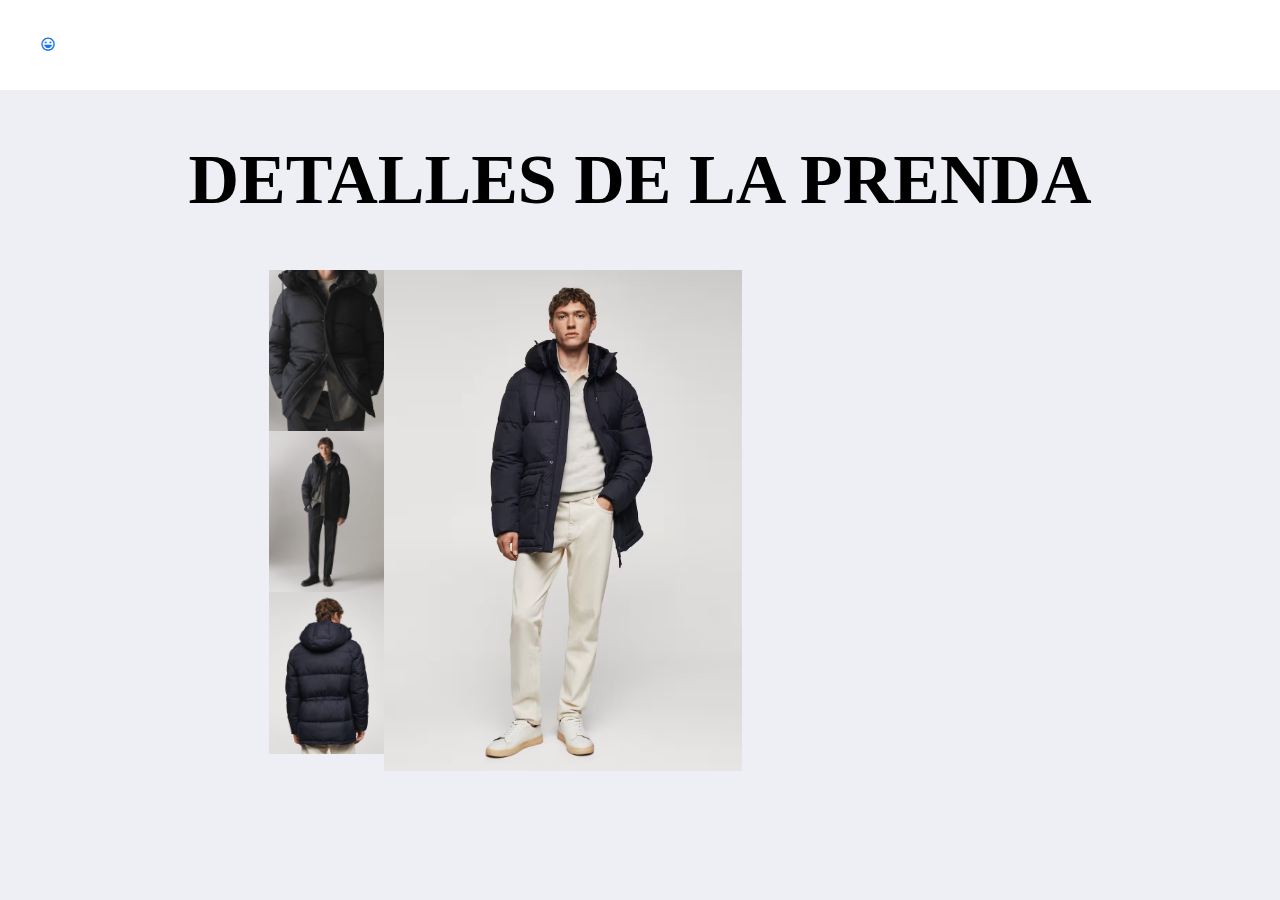
<file: a1.html>
<!DOCTYPE html>
<html lang="en">
<head>
    <meta charset="UTF-8">
    <meta name="viewport" content="width=device-width, initial-scale=1.0">
    <link rel="stylesheet" href="style/style.css">
    <link rel="stylesheet" href="https://unpkg.com/boxicons@latest/css/boxicons.min.css">
    <title>Dashboard</title>
</head>
<body>
    <main>
        <header>
            <nav class="first-menu">
                <ul>
                    <li><div><i class='bx bx-happy-alt' style="color: #1675F1 ;"></i>
                        </div>
                        <ul>
                            <li><div class="boton-first">
                                <div><i class='bx bx-border-all bx-rotate-90' style='color:#ffffff'  ></i></div>
                                <div><H3><a href="index.html">INICIO</a></H3></div>

                            
                            </li>
                        </header>
                        <h1 class="encabezado">DETALLES DE LA PRENDA</h1>
                        <div class="galeria_detalles">
                            <div class="grid-item">
                                <div class="fotos">
                                    <img src="img/a1.avif" alt="" width="30%">
                                    <img src="img/a1.1.avif" alt="" width="30%">
                                    <img src="img/a1.2.avif" alt="" width="30%">
                                </div>
            
                                <div class="foto_galeria_prendas"><img src="img/a1.3.avif" width="40%" ></img></div>
                               
                                    </div>
                                    
                                </div>
        
                            </div> 
                        </div>
</file>
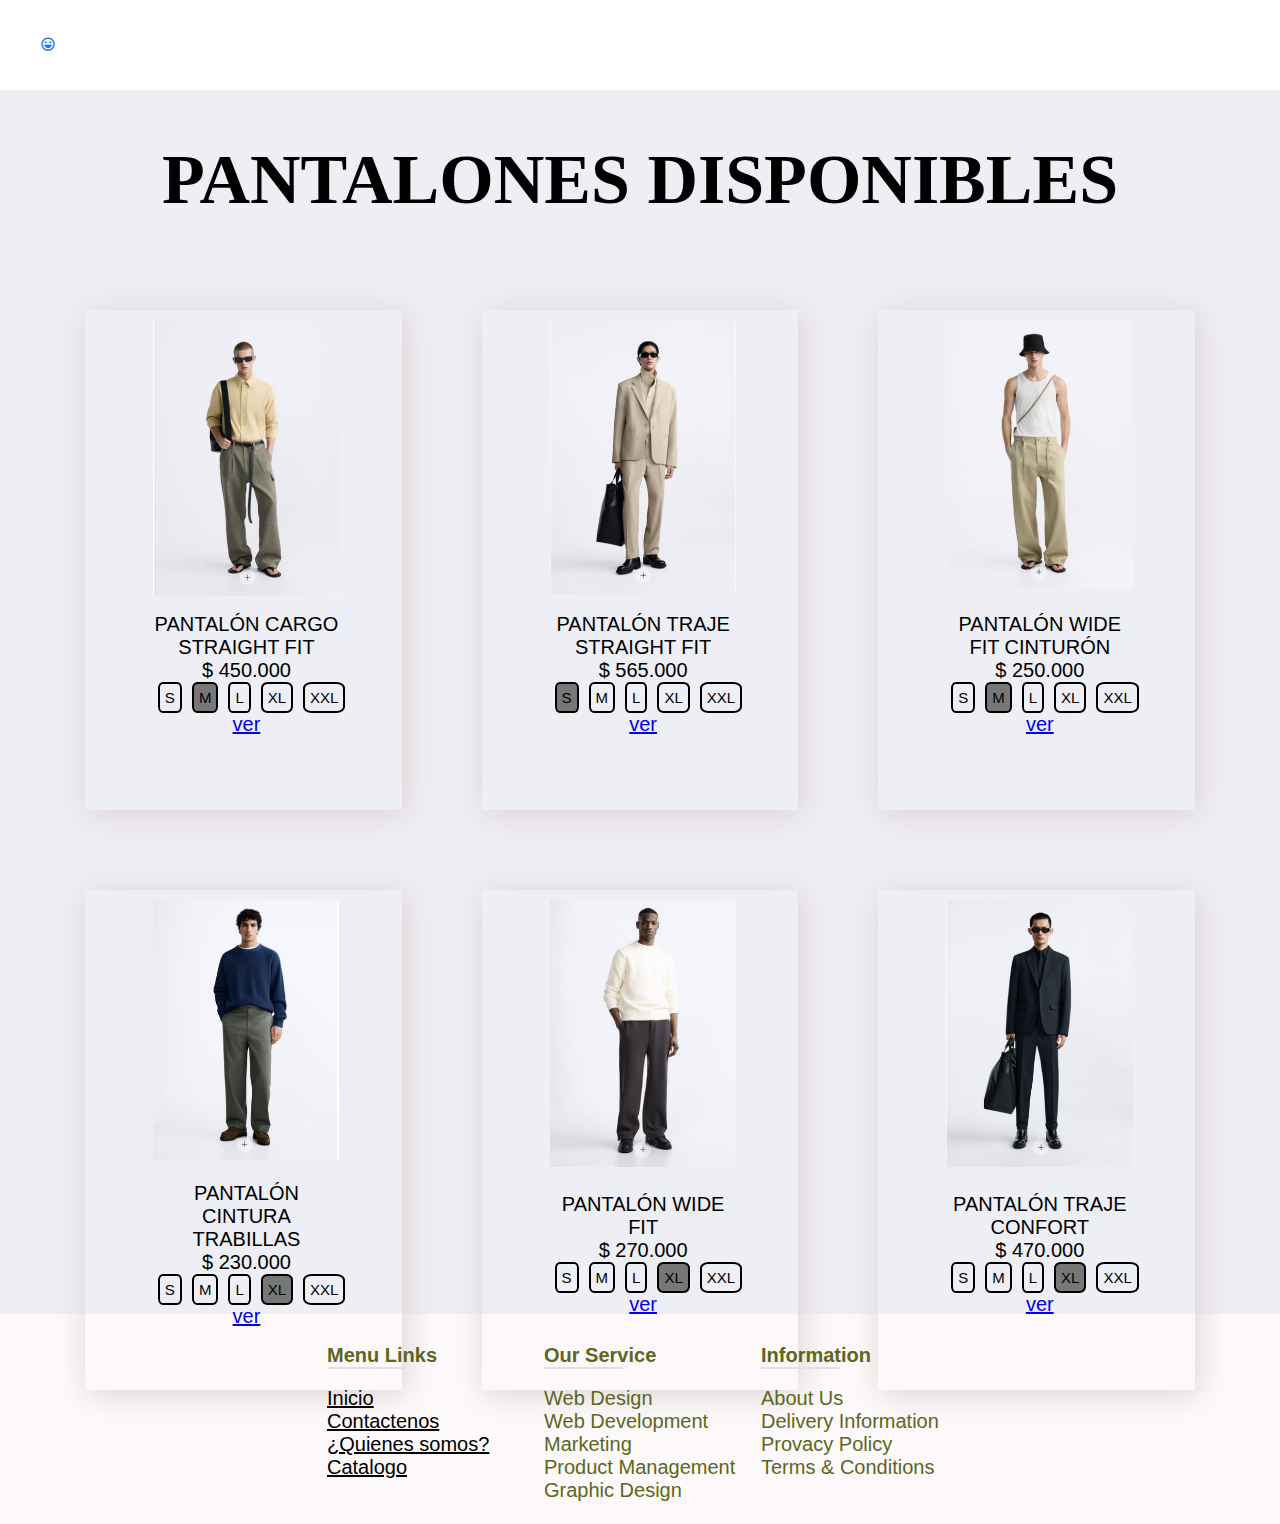
<file: pantalones.html>
<!DOCTYPE html>
<html lang="en">
<head>
    <meta charset="UTF-8">
    <meta name="viewport" content="width=device-width, initial-scale=1.0">
    <link rel="stylesheet" href="style/style.css">
    <link rel="stylesheet" href="https://unpkg.com/boxicons@latest/css/boxicons.min.css">
    <title>Dashboard</title>
</head>
<body>
    <main>
        <header>
            <nav class="first-menu">
                <ul>
                    <li><div><i class='bx bx-happy-alt' style="color: #1675F1 ;"></i>
                        </div>
                        <ul>
                            <li><div class="boton-first">
                                <div><i class='bx bx-border-all bx-rotate-90' style='color:#ffffff'  ></i></div>
                                <div><H3><a href="index.html">INICIO</a></H3></div>

                            
                            </li>
                            
                            
                            <p class="subt">MAIN</p>
                            <li><div class="botones">
                                <i class='bx bx-windows' ></i>
                                <a href="abrigos.html"><h3>Abrigos</h3></a>
                            </div></li>
                            <li><div class="botones">
                                <i class='bx bx-chart' ></i>
                                <a href="camisas.html"><h3>Camisas</h3></a>
                            </div></li>
                            <li><div class="botones">
                                <i class='bx bx-customize'></i>
                                <a href="pantalones.html"><h3>Pantalones</h3></a>
                            </div></li>
                            <br>
                            <br>
                            <li><div class="botones">
                                <i class='bx bx-table'></i>
                                <a href="carritos.html"><h3>Carritos</h3></a>
                            </div></li>
                            <p class="subt">campus 2024</p>
                            </div></li>
                          
                        </ul>
                    </li>
                </ul>
            </nav>
        </header>

        <!-- seccion -->
        <h1 class="encabezado">PANTALONES DISPONIBLES</h1>
        <div class="galeria_principal-cat">
            <div class="grid-item-cat">
                <div class="foto-galeria-cat"><img src="img/Captura de pantalla 2024-02-08 095520.png" width="90%" ></img></div>
                <div class="detalles-foto-cat">
                    <span class="titulo-detalles-cat">PANTALÓN CARGO STRAIGHT FIT</span>
                    <span class="precio-cat">$ 450.000 </span>
                    <div class="tallas-cat">
                        <p class="talla-cat">S</p>
                        <p class="talla-cat" style="background-color:#787777; color: black">M</p>
                        <p class="talla-cat">L</p>
                        <p class="talla-cat">XL</p>
                        <p class="talla-cat">XXL</p>
                    </div>
                <div class="boton"><a href="d1.html">ver</a></div>    
                </div>
            </div>
            <div class="grid-item-cat">
                <div class="foto-galeria-cat"><img src="img/Captura de pantalla 2024-02-08 095613.png" width="90%"></img></div>
                <div class="detalles-foto-cat">
                    <span class="titulo-detalles-cat">PANTALÓN TRAJE STRAIGHT FIT</span>
                    <span class="precio-cat">$ 565.000 </span>
                    <div class="tallas-cat">
                        <p class="talla-cat"style="background-color:#787777; color: black">S</p>
                        <p class="talla-cat">M</p>
                        <p class="talla-cat">L</p>
                        <p class="talla-cat">XL</p>
                        <p class="talla-cat">XXL</p>
                    </div> 
                    <div class="boton"><a href="d2.html">ver</a></div>  
                </div>
            </div>
            <div class="grid-item-cat">
                <div class="foto-galeria-cat"><img src="img/Captura de pantalla 2024-02-08 095529.png" width="90%"></img></div>
                <div class="detalles-foto-cat">
                    <span class="titulo-detalles-cat">PANTALÓN WIDE FIT CINTURÓN</span>
                    <span class="precio-cat">$ 250.000 </span>
                    <div class="tallas-cat">
                        <p class="talla-cat">S</p>
                        <p class="talla-cat" style="background-color:#787777; color: black">M</p>
                        <p class="talla-cat">L</p>
                        <p class="talla-cat">XL</p>
                        <p class="talla-cat">XXL</p>
                    </div> 
                    <div class="boton"><a href="d3.html">ver</a></div>  
                </div>
            </div>
            <div class="grid-item-cat">
                <div class="foto-galeria-cat"><img src="img/Captura de pantalla 2024-02-08 095546.png" width="90%"></img></div>
                <div class="detalles-foto-cat">
                    <span class="titulo-detalles-cat">PANTALÓN CINTURA TRABILLAS</span>
                    <span class="precio-cat">$ 230.000 </span>
                    <div class="tallas-cat">
                        <p class="talla-cat">S</p>
                        <p class="talla-cat">M</p>
                        <p class="talla-cat">L</p>
                        <p class="talla-cat"style="background-color:#787777; color: black">XL</p>
                        <p class="talla-cat">XXL</p>
                    </div> 
                    <div class="boton"><a href="d4.html">ver</a></div>  
                </div>
            </div>
            <div class="grid-item-cat">
                <div class="foto-galeria-cat"><img src="img/Captura de pantalla 2024-02-08 095555.png" width="90%" ></img></div>
                <div class="detalles-foto-cat">
                    <span class="titulo-detalles-cat">PANTALÓN WIDE FIT</span>
                    <span class="precio-cat">$ 270.000 </span>
                    <div class="tallas-cat">
                        <p class="talla-cat">S</p>
                        <p class="talla-cat">M</p>
                        <p class="talla-cat">L</p>
                        <p class="talla-cat"style="background-color:#787777; color: black">XL</p>
                        <p class="talla-cat">XXL</p>
                    </div> 
                    <div class="boton"><a href="d4.html">ver</a></div>  
                </div>
            </div>
            <div class="grid-item-cat">
                <div class="foto-galeria-cat"><img src="img/Captura de pantalla 2024-02-08 095605.png" width="90%"></img></div>
                <div class="detalles-foto-cat">
                    <span class="titulo-detalles-cat">PANTALÓN TRAJE CONFORT</span>
                    <span class="precio-cat">$ 470.000 </span>
                    <div class="tallas-cat">
                        <p class="talla-cat">S</p>
                        <p class="talla-cat">M</p>
                        <p class="talla-cat">L</p>
                        <p class="talla-cat"style="background-color:#787777; color: black">XL</p>
                        <p class="talla-cat">XXL</p>
                    </div> 
                    <div class="boton"><a href="d4.html">ver</a></div>  
                </div>
            </div>
        </div>
    
</body> 
<!-- pie de pagina -->
<footer id="2">
    <div class="contenedor2">
        <div class="conten-pie">
            <p><b>Menu Links</b></p>
            <hr>
            <br>
            <a href="">Inicio</a>
            <a href="">Contactenos</a>
            <a href="">¿Quienes somos?</a>
            <a href="">Catalogo</a>
        </div>
        <div class="conten-pie">
            <p><b>Our Service</b></p>
            <hr>
            <br>
            <p>Web Design</p>
            <p>Web Development</p>
            <p>Marketing</p>
            <p>Product Management</p>
            <p>Graphic Design</p>
        </div>
        <div class="conten-pie">
            <p><b>Information</b></p>
            <hr>
            <br>
            <p>About Us</p>
            <p>Delivery Information</p>
            <p>Provacy Policy</p>
            <p>Terms & Conditions</p>
        </div>
    </div>
</footer>

</main>
</body>
</html>
</file>
<file: style/style.css>
*{
    margin: 0;
    font-family:'Gill Sans', 'Gill Sans MT', Calibri, 'Trebuchet MS', sans-serif;
}

p{
    color: #5b6720;
    font-size: 20px;
}
body{
    background-color: #eeeef5;
    transition: transform 0.3s ease;

}

header{
    display: flex;
    align-items: center;
    justify-content: space-between;
    height: 90px;
    background-color:  white;
}

nav ul {
    display: flex;
    list-style: none;
}


/* PERFIL---------------------------------------- */

.perfil{
    background-image: url(../image/perfil.jpg);
    background-size: cover;
    height: 55px;
    width: 55px;
    border-radius: 50%;
    margin-right: 20px;
}

.second-menu nav ul {
    display: flex;
    list-style: none;
    padding: 0;
    margin: 0;
    gap: 30px;
}

/* .menu-desplegable-abierto body {
    transform: translateX(200px); /* Ajusta el valor según el ancho de tu menú desplegable */
  

.second-menu ul li {
    position: relative;
}

.second-menu ul li ul {
    margin-top: 3px ;
    display: none;
    position: absolute;
    background-color:  white;
    border-radius: 10px;
    top: 100%;
    z-index: 1;
}

/* .second-menu ul li:hover > body {
    display: block; 
    transform: translateX(200px);
} */

.second-menu ul ul li:hover {
    background-color: #eeeef5;
    transform: translateX(200px);
}

.second-menu ul ul li {
    width: 400px;
}

ul ul a {
    font-size: 15px;
    color: black;
    line-height: 120%;
    padding: 10px 15px;
}


.opcion{
    display: flex;
    padding: 2px;
    gap: 3px;
}

.opcion img{
    height: 5px;
    width: 5px;


}

/* BARRA LATERAL-------------------------------------------- */

.first-menu nav ul {
    display: flex;
    list-style: none;
    padding: 0;
    margin: 0;
}

.first-menu ul li {
    position: relative;

}

.first-menu ul li ul {
    /* margin-top: 35px; */
    padding-top: 60px;
    margin-left: 0px;
    display: none;
    grid-template-rows: 9% 9% 9% 9% 9% 9% 9% 9%;
    position: absolute;
    background-color:  white;
    width: 300px;
    height: 810px;
    z-index: 1;
}

/* .first-menu ul li ul li{
    display: grid;
    grid-template-columns: 20% 80%;
    align-items: center;
    padding-left: 10px;
} */

.first-menu ul li:hover > ul {
    display: grid; 
    left: -60px;
    transition-property: left;
    transition-duration: .10s;
}

.boton-first {
    display: grid;
    grid-template-columns: 20% 80%;
    align-items: center;
    padding: 15px;
    background-color: #1675F1;
    width: 85%;
    height: 36%;
    border-radius: 10px;
}

.boton-first p{
    color: white;
}

.subt{
    color: #ede8e8;

}

.botones p{
    color: black;
   
}

.botones {
    display: grid;
    grid-template-columns: 20% 80%;
    align-items: center;
    padding: 15px;
}

.botones:hover {
    background-color: #eeeef5;
    width: 85%;
    height: 40%;
    border-radius: 10px;
}

ul ul a {
    font-size: 15px;
    color: black;
    line-height: 120%;
    padding: 10px 15px;
}

nav ul.open {
    display: flex; 
}

nav ul li ul {
    position: static; 
    display: none;
}


/* cuerpo----------------------------------------------- */
section{
    margin: 20px;
}

progress {
    width: 100%;
    height: 20px;
  }

.titulo{
    display: grid;
    height: 100%;

}

.datos{
    margin-top: 30px;
    margin-bottom: 20px;
    display: grid;
    grid-template-columns: 15% 15% 15% 15%;
    justify-content: center;
    gap: 3%;
}

.datos-item{
    background-color: white;
    display: grid;
    padding: 15px;
    grid-template-rows: 30% 30% 20%;
    height: 110px;
    border-radius: 5px;
    box-shadow: 1px 1px 2px #fefefe;

}

.datos-item p{
    color: black;
}

.texto{
    padding: 20px;
    display: grid;
    height: 100px;
    background-color: rgb(227, 223, 223);
    border-radius: 5px;
    box-shadow: 1px 1px 2px #c5c4c4;
}
.encabezado{
    text-align: center;
    margin: 50px;
    font-family:'Times New Roman', Times, serif;
    font-size: 70px;

}


/*INICIO*/

.encabezado{
    text-align:left;
    margin:3px;
    margin-top: 3%;
    font-family:'Times New Roman', Times, serif;
    font-size: 50px;
    border: 0cm;
    margin-bottom: 10%;

}
.galeriac{
    display: flex;
    align-items: center;
    justify-content: center;
    background-color: #fff2f2;
    border-radius: 4px;
    transition: transform 0.2s ease-in-out;
    border: 1px rgb(255, 255, 255);
    background-size: cover;
    background-position: center;
    background-repeat: no-repeat;
    
}

.galeriac img{
    margin-top: 10%;
    width: 350px;
}

.fotog{
    box-shadow: 10px 20px 10px #ffffff;
    display: grid;
    grid-template-columns: 20% 20% 20% 20%;
    grid-auto-rows: minmax(200px, auto);
    gap: 5px;
    padding: 5px;
    grid-auto-flow: dense;
}
.fotog:hover{
    filter: opacy(0.9);
    transform: scale(1.04);
}
@media(min-width: 00px){
    .wide{
        grid-column: span 2;
    }
    .tall{
        grid-row: span 2;
    }
}


 /* Footer------------------------------------------------------------------------------------------------------ */

footer{
    margin-top: 150px;
    height: 210px;
    width: 100%;
    background-color: rgb(253, 249, 250);
}

.contenedor{
    display: grid;
    margin-top: 210%;
    grid-template-columns: 15% 15% 15%;
    justify-content: center;
    gap: 25px;
}
.conten-pie{
    margin-top: 30px;
    display: flex;
    flex-direction: column;
    gap: 0;
}

footer div a{
    color: black;
    font-size: 20px;
}

.conten-pie p{
    font-size: 20px;
}

hr{
    border: 1px solid rgb(228, 224, 224);
    width: 40%;
}


/*
.fote{
    width: 100% ;
    height: 100px;
    border: solid;
    margin-top: 120px;

}

//*catalogo de cada una */
.encabezado{
    text-align: center;
    margin: 50px;
    font-family:'Times New Roman', Times, serif;
    font-size: 70px;

}
.galeria_principal-cat{
    margin-top: 90px;
    margin-left: 85px;
    margin-right: 85PX;
    height: 300px;
    display: grid;
    justify-content: center;
    grid-template-columns: repeat(auto-fill, minmax(300px, 1fr));
    grid-auto-rows: minmax(500px, auto);
    gap: 80px;
    grid-auto-flow: dense;
   
}

.grid-item-cat{
    display: grid;
    padding-left: 15%;
    text-align: center;
    grid-template-rows: 30% 30% 30%;
    box-shadow: 3px 4px 30px rgb(222, 209, 209);
    background-size: cover;
    background-repeat: no-repeat; 
}
 
.boton{
    margin-top: 0;
    font-size: 20px;
    padding-left: 10%;
}
.boton:hover{
 border-radius: 2px;
}
.foto-galeria-cat{

    margin-top: 0;
    margin-left: 0;
    background-size: cover;
    width: 77%; 
   justify-content: center;
   padding: 10px;
}

.foto-galeria-cat img{
    margin-top: 0;
    margin-left: 0;
    background-size: cover;
}

.detalles-foto-cat{
    display: flex;
    flex-direction: column;
    width: 77%;
    margin-left: 0;
    align-items: center;
    justify-content: center;
}

.titulo-detalles-cat{
    margin-top: 135%;
    padding-left: 10%;
    text-align: center;
    font-size: 20px;
}

.precio-cat{
    font-size: 20px;
    padding-left: 10%;
}

.tallas-cat{
    display: flex;
    gap: 10PX;
    padding-left: 15%;
}

.talla-cat{
    color: #000000;
    padding-left: 30%;
    font-size: 15px;
    border-radius: 20%;
    padding: 5px;
    border: 2px solid black;
}
/*PIE DE PAGINA 2*/

 /* Footer------------------------------------------------------------------------------------------------------ */

 footer{
    margin-top: 150px;
    height: 210px;
    width: 100%;
    background-color: rgb(253, 249, 250);
}

.contenedor2{
    display: grid;
    margin-top: 55%;
    grid-template-columns: 15% 15% 15%;
    justify-content: center;
    gap: 25px;
}
.conten-pie{
    margin-top: 30px;
    display: flex;
    flex-direction: column;
    gap: 0;
}

footer div a{
    color: black;
    font-size: 20px;
}

.conten-pie p{
    font-size: 20px;
}

hr{
    border: 1px solid rgb(228, 224, 224);
    width: 40%;
}
/*producto*/
.grid-item{
    display: grid;
    grid-template-rows: 20% 80% ;
    grid-template-columns: 30% 70%;
    background-size: cover;
    background-repeat: no-repeat; 
}
.fotos{
    display: flex;
    flex-direction: column;
    align-items:end;
    grid-column: 1;
    grid-row: 1/span 2;
    margin: 0% auto;
    margin: center;

}
.foto2{
    grid-column: 2;
    grid-row: 1;

}
</file>
